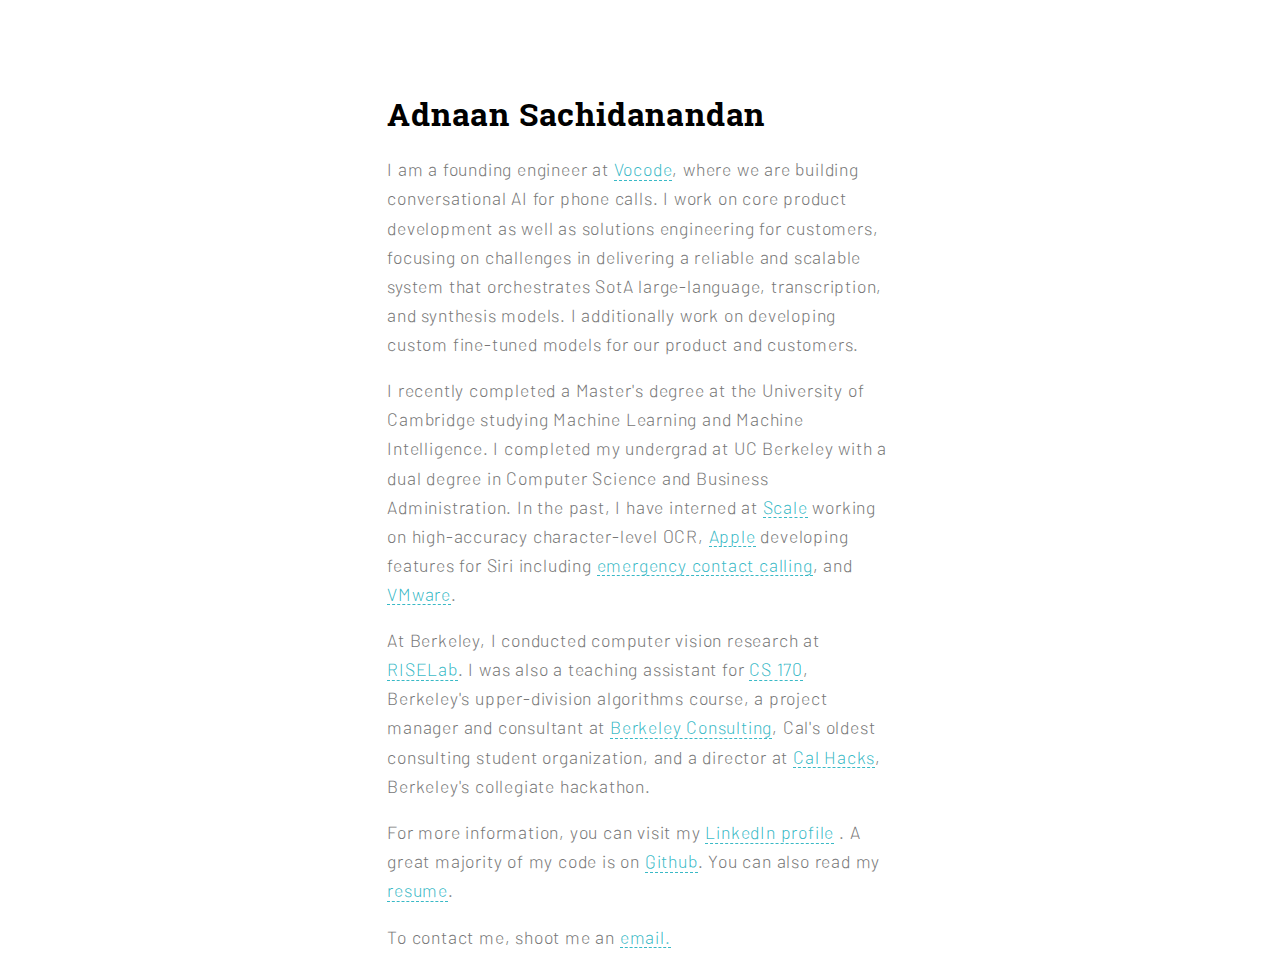
<file: index.html>
<!DOCTYPE html>
<html>
  <head>
    <meta charset="utf-8">
    <title>Adnaan Sachidanandan</title>
    <meta name="description" content="Adnaan Sachidanandan's Personal Website.">
    <!--<link href="https://fonts.googleapis.com/css?family=Ek+Mukta:300,400,500,600" rel="stylesheet">-->
    
    <link rel="stylesheet" href="/css/main.css">
    <link rel="stylesheet" href="/css/plinks.css">

    <link rel="shortcut icon" href="img/favicon.ico" type="image/x-icon">
    <link rel="icon" href="img/favicon.ico" type="image/x-icon">

    <meta name="viewport" content="width=device-width, initial-scale=1">

    <script src="js/jquery.js"></script>

    <script src="js/main.js"></script>

    <script>
      (function(i,s,o,g,r,a,m){i['GoogleAnalyticsObject']=r;i[r]=i[r]||function(){
      (i[r].q=i[r].q||[]).push(arguments)},i[r].l=1*new Date();a=s.createElement(o),
      m=s.getElementsByTagName(o)[0];a.async=1;a.src=g;m.parentNode.insertBefore(a,m)
      })(window,document,'script','https://www.google-analytics.com/analytics.js','ga');

      ga('create', 'UA-104694851-1', 'auto');
      ga('send', 'pageview');

    </script>
    
    <meta name="cf-2fa-verify" content="b3aa944e729e28a">
  </head>
  <body>
    <div id="header">
      <div class="row">
        <div class="col"></div>
        <div class="col content">
          <div id="name">
            <h1 class=rmbottom>Adnaan Sachidanandan</h1>
          </div>
        </div>
        <div class="col"></div>
      </div>
    </div>

    <div style="width: 100%; height: 10px;"></div>

    <div id="intro">
      <div class="row">
        <div class="col"></div>
        <div class="col content">
          <div id="info">
            <p>
              I am a founding engineer at <a href="https://www.vocode.dev/">Vocode</a>, where we are building conversational AI for phone calls. 
              I work on core product development as well as solutions engineering for customers, focusing on challenges in
              delivering a reliable and scalable system that orchestrates SotA large-language, transcription, and synthesis models.
              I additionally work on developing custom fine-tuned models for our product and customers.
            </p>
            <p>
              I recently completed a Master's degree at the University of Cambridge studying Machine Learning and Machine Intelligence.
               I completed my undergrad at UC Berkeley with a dual degree in Computer Science and Business Administration. 
               In the past, I have interned at <a href="https://scale.com">Scale</a> working on high-accuracy character-level OCR, 
               <a href="https://www.apple.com">Apple</a> developing features for Siri including <a href="https://mashable.com/article/how-to-set-up-emergency-calling-siri-ios-14-5">emergency contact calling</a>,
                and <a href="https://vmware.com">VMware</a>.
            </p>
            <p>
              At Berkeley, I conducted computer vision research at <a href="https://rise.berkeley.edu">RISELab</a>.
              I was also a teaching assistant for <a href="https://cs170.org/">CS 170</a>, Berkeley's upper-division algorithms course, 
              a project manager and consultant at <a href="https://bc.berkeley.edu/">Berkeley Consulting</a>, Cal's oldest consulting student organization,
               and a director at <a href="https://calhacks.io">Cal Hacks</a>, Berkeley's collegiate hackathon.
            </p>
            <p> For more information, you can visit my
              <a href="https://www.linkedin.com/in/adnaansachidanandan">LinkedIn profile</a>
              . A great majority of my
              code is on <a href="https://www.github.com/adnaans">Github</a>. You can also read my
              <a href="/docs/resume.pdf">resume</a>.</p>
            <p>To contact me, shoot me an <a href="mailto:adnaans@berkeley.edu">email.</a></p>
          </div>
        </div>
        <div class="col"></div>
    </div>
  </body>
</html>
</file>
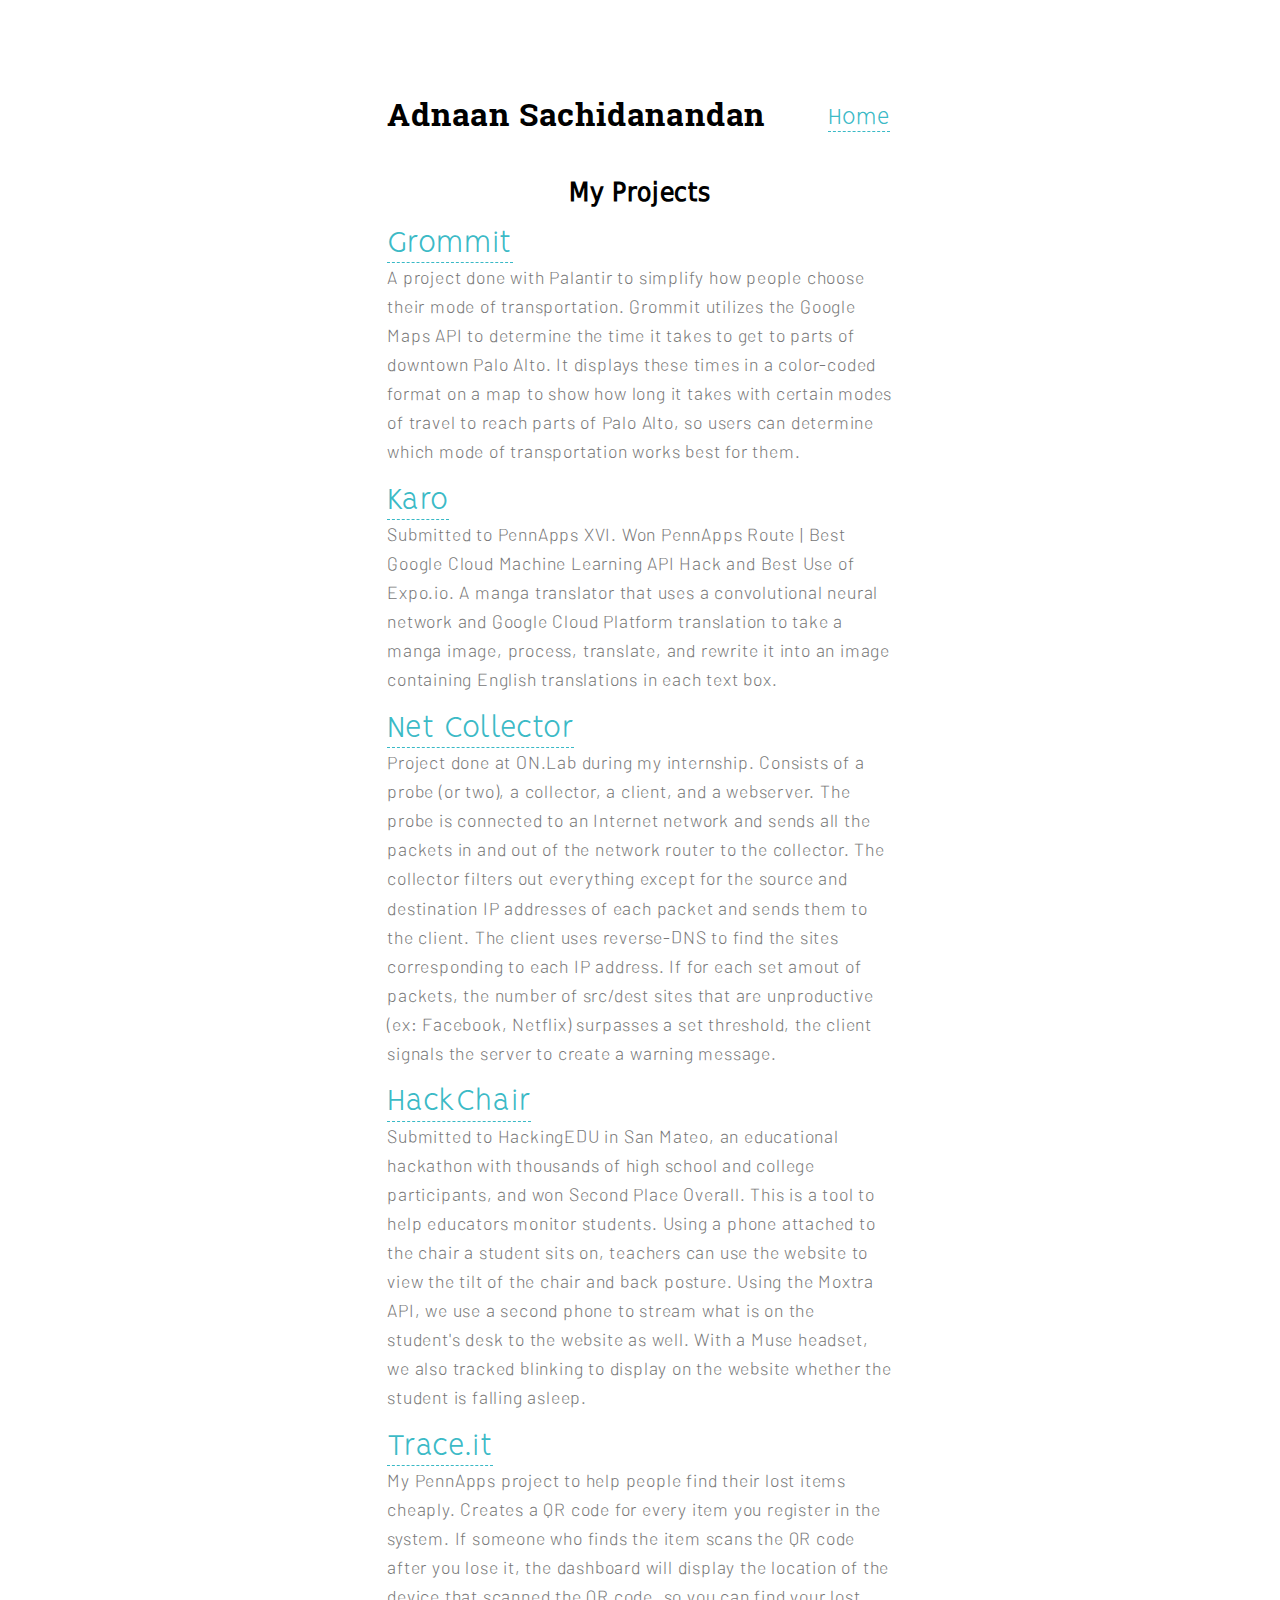
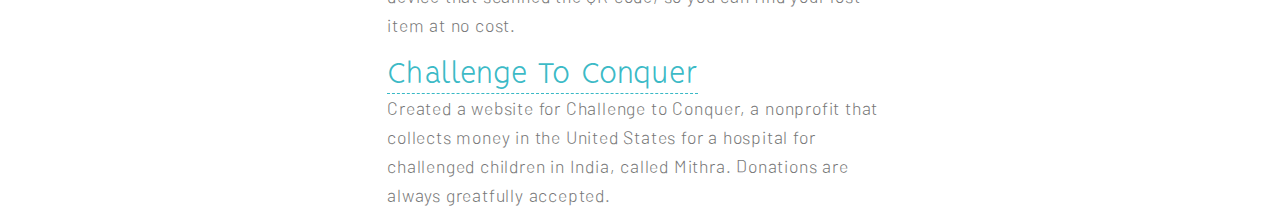
<file: projects/index.html>
<html>
    <head>
        <meta charset="utf-8">
        <title>Projects | Adnaan Sachidanandan</title>
        <meta name="description" content="Adnaan Sachidanandan's Personal Website. Currently under development.">
        <!--<link href="https://fonts.googleapis.com/css?family=Ek+Mukta:300,400,500,600" rel="stylesheet">-->
        <link rel="stylesheet" href="/css/main.css">
        <link rel="stylesheet" href="/css/plinks.css">

        <link rel="shortcut icon" href="/img/favicon.ico" type="image/x-icon">
        <link rel="icon" href="/img/favicon.ico" type="image/x-icon">

        <meta name="viewport" content="width=device-width, initial-scale=1">

        <script src="/js/jquery.js"></script>
        <script src="/js/main.js"></script>

        <script>
            (function(i,s,o,g,r,a,m){i['GoogleAnalyticsObject']=r;i[r]=i[r]||function(){
            (i[r].q=i[r].q||[]).push(arguments)},i[r].l=1*new Date();a=s.createElement(o),
            m=s.getElementsByTagName(o)[0];a.async=1;a.src=g;m.parentNode.insertBefore(a,m)
            })(window,document,'script','https://www.google-analytics.com/analytics.js','ga');

            ga('create', 'UA-104694851-1', 'auto');
            ga('send', 'pageview');

        </script>
    </head>
    <body>
        <div id="header" style="margin-bottom: 0%;">
            <div class="row">
                <div class="col"></div>
                <div class="col content">
                    <div id="name">
                        <h1 class="rmbottom">Adnaan Sachidanandan</h1>
                    </div>
                    <div id="nav">
                        <div id="mainlink" class="navlink projectslink">
                            <a href="/">Home</a>
                        </div>
                        <div class="navlink" id="menu">
                          <div class="dropdown">
                            <a class="menu-button" href="#"><img id="menuimg" src="/img/menuicon.png"></a>
                          </div>
                        </div>
                    </div>
                    </div>
                    <div class="col"></div>
                </div>
            </div>
            <div class="row">
                <div class="col"></div>
                <div class="col content">
                    <div id="dropmenu" class="dropdown-content nav-closed">
                    <div class="dropdown-link">
                        <h2><a href="/" id="menu-link-h" class="links">Home</a></h2>
                    </div>
                    </div>
                </div>
                <div class="col"></div>
            </div>
        </div>
        <h2 class="title"><center>My Projects</center></h1>
        <div id="pinfo">
            <div class="row">
                <div class="col"></div>
                <div class="col content">
                    <div class="rmtop">
                        <span class="links"><a id="grommit" href="http://grommit.adnaan.co">Grommit</a></span>
                        <p class="rmtop">
                            A project done with Palantir to simplify how people choose their mode of transportation.
                            Grommit utilizes the Google Maps API to determine the time it takes to get to parts of downtown Palo Alto.
                            It displays these times in a color-coded format on a map to show how long it takes with certain modes of travel
                            to reach parts of Palo Alto, so users can determine which mode of transportation works best for them.
                        </p>
                    </div>
                    <div class="rmtop">
                        <span class="links"><a id="karo" href="https://devpost.com/software/karo">Karo</a></span>
                        <p class="rmtop">
                            Submitted to PennApps XVI. Won PennApps Route | Best Google Cloud Machine Learning API Hack and
                            Best Use of Expo.io. A manga translator that uses a convolutional neural network and Google Cloud Platform
                            translation to take a manga image, process, translate, and rewrite it into an image containing English
                            translations in each text box.
                        </p>
                    </div>
                    <div class="rmtop">
                        <span class="links"><a id="netcollector" href="https://github.com/adnaans/net-collector">Net Collector</a></span>
                        <p class="rmtop">
                            Project done at ON.Lab during my internship. Consists of a probe (or two), a collector, a client,
                            and a webserver. The probe is connected to an Internet network and sends all the packets in and out
                            of the network router to the collector. The collector filters out everything except for the source
                            and destination IP addresses of each packet and sends them to the client. The client uses reverse-DNS
                            to find the sites corresponding to each IP address. If for each set amout of packets, the number
                            of src/dest sites that are unproductive (ex: Facebook, Netflix) surpasses a set threshold, the client 
                            signals the server to create a warning message.
                        </p>
                    </div>
                    <div class="rmtop">
                        <span class="links"><a id="hackchair" href="https://github.com/adnaans/HackChair">HackChair</a></span>
                        <p class="rmtop">
                            Submitted to HackingEDU in San Mateo, an educational hackathon with thousands of high school
                            and college participants, and won Second Place Overall. This is a tool to help educators monitor students.
                            Using a phone attached to the chair a student sits on, teachers can use the website to view the tilt of the
                            chair and back posture. Using the Moxtra API, we use a second phone to stream what is on the student's desk
                            to the website as well. With a Muse headset, we also tracked blinking to display on the website whether the student is falling asleep.
                        </p>
                    </div>
                    <div class="rmtop">
                        <span class="links"><a id="traceit" href="http://lostandfound.adnaan.co">Trace.it</a></span>
                        <p class="rmtop">
                            My PennApps project to help people find their lost items cheaply. Creates a QR code for every
                            item you register in the system. If someone who finds the item scans the QR code after you lose
                            it, the dashboard will display the location of the device that scanned the QR code, so you can
                            find your lost item at no cost.
                        </p>
                    </div>
                    <div class="rmtop">
                        <span class="links"><a id="ctc" href="http://challengetoconquer.org/">Challenge To Conquer</a></span>
                        <p class="rmtop">
                            Created a website for Challenge to Conquer, a nonprofit that collects money in the United States
                            for a hospital for challenged children in India, called Mithra. Donations are always greatfully accepted.
                        </p>
                    </div>
                </div>
                <div class="col"></div>
            </div>
        </div>
    </body>
</html>
</file>
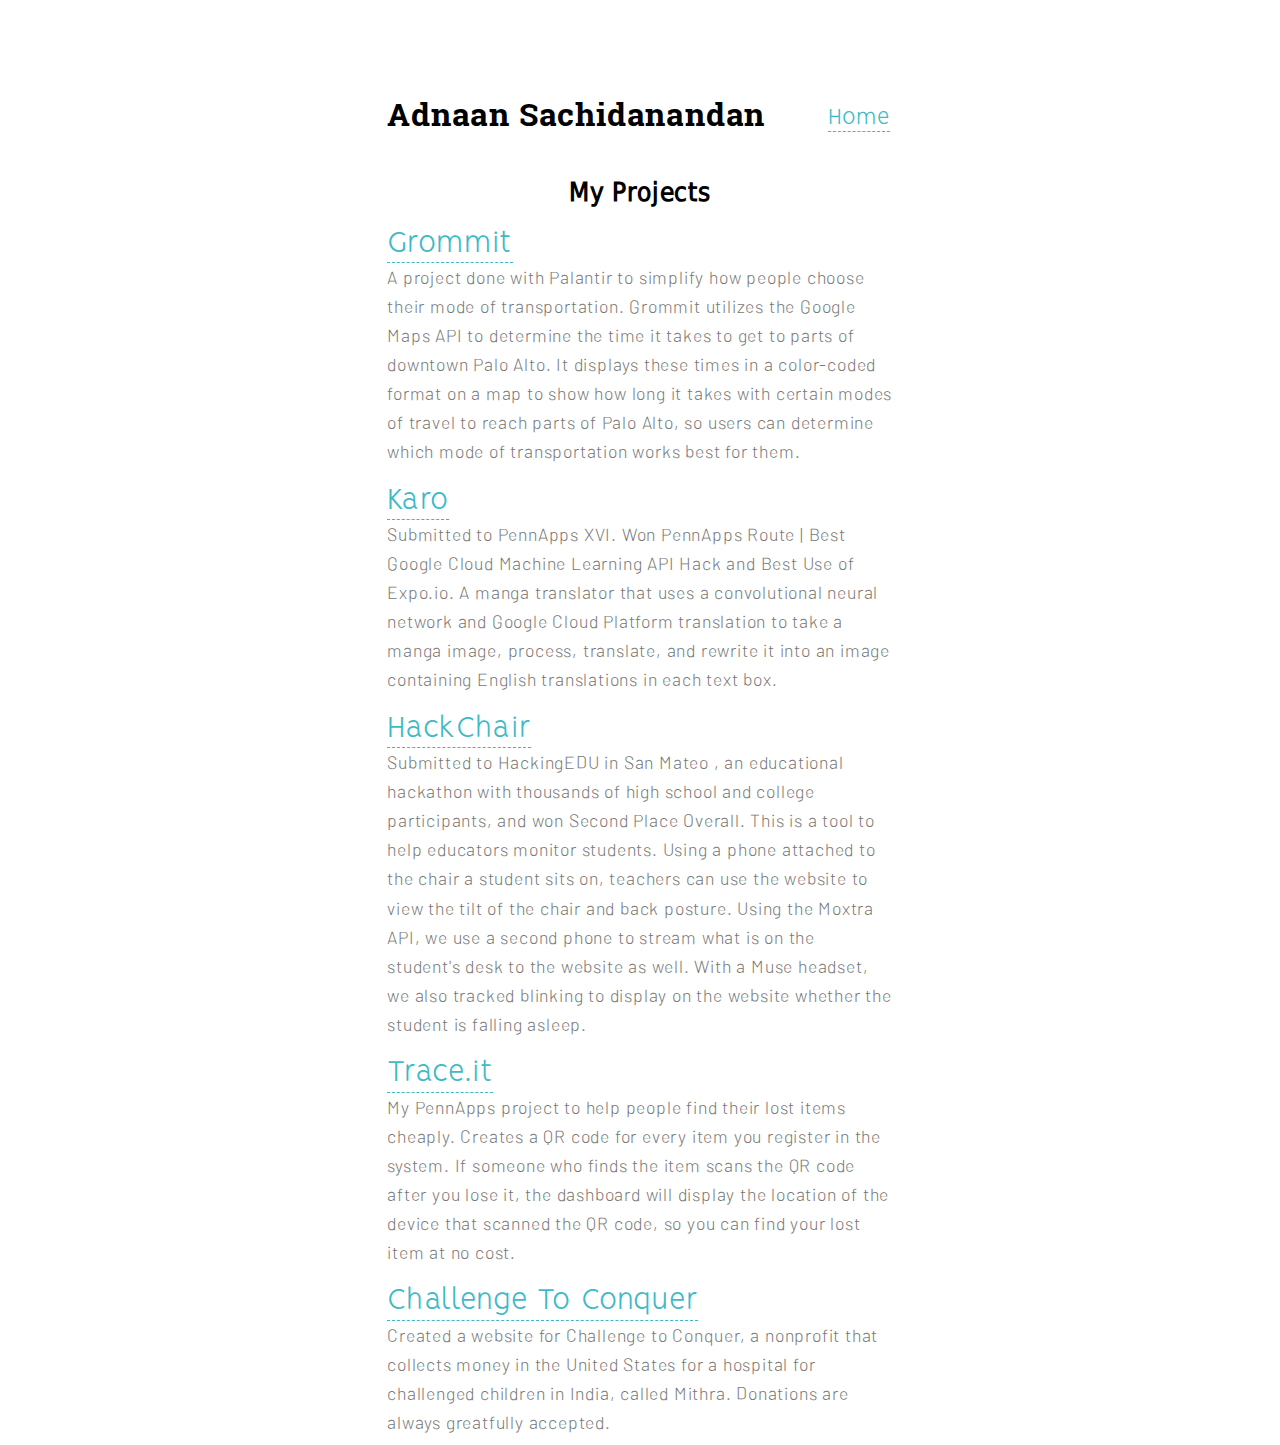
<file: projects.html>
<html>
    <head>
        <meta charset="utf-8">
        <title>Projects | Adnaan Sachidanandan</title>
        <meta name="description" content="Adnaan Sachidanandan's Personal Website. Currently under development.">
        <!--<link href="https://fonts.googleapis.com/css?family=Ek+Mukta:300,400,500,600" rel="stylesheet">-->
        <link rel="stylesheet" href="css/main.css">
        <link rel="shortcut icon" href="img/favicon.ico" type="image/x-icon">
        <link rel="icon" href="img/favicon.ico" type="image/x-icon">

        <meta name="viewport" content="width=device-width, initial-scale=1">

        <script src="js/jquery.js"></script>
        <script src="js/main.js"></script>

        <script>
            (function(i,s,o,g,r,a,m){i['GoogleAnalyticsObject']=r;i[r]=i[r]||function(){
            (i[r].q=i[r].q||[]).push(arguments)},i[r].l=1*new Date();a=s.createElement(o),
            m=s.getElementsByTagName(o)[0];a.async=1;a.src=g;m.parentNode.insertBefore(a,m)
            })(window,document,'script','https://www.google-analytics.com/analytics.js','ga');

            ga('create', 'UA-104694851-1', 'auto');
            ga('send', 'pageview');

        </script>
    </head>
    <body>
        <div id="header" style="margin-bottom: 0%;">
            <div class="row">
                <div class="col"></div>
                <div class="col content">
                    <div id="name">
                        <h1 class="rmbottom">Adnaan Sachidanandan</h1>
                    </div>
                    <div id="nav">
                        <div id="mainlink" class="navlink projectslink">
                            <a href="index.html">Home</a>
                        </div>
                        <div class="navlink" id="menu">
                          <div class="dropdown">
                            <a class="menu-button" href="#"><img id="menuimg" src="img/menuicon.png" style="width: 25px"></a>
                            <div id="dropmenu" class="dropdown-content nav-closed">
                              <a href="/">Home</a>
                              <!--<a href="blog">Blog</a>-->
                            </div>
                          </div>
                        </div>
                    </div>
                </div>
                <div class="col"></div>
            </div>
        </div>
        <h2 class="title"><center>My Projects</center></h1>
        <div id="pinfo">
            <div class="row">
                <div class="col"></div>
                <div class="col content">
                    <div class="rmtop">
                        <span class="links"><a href="http://grommit.adnaan.co">Grommit</a></span>
                        <p class="rmtop">
                            A project done with Palantir to simplify how people choose their mode of transportation.
                            Grommit utilizes the Google Maps API to determine the time it takes to get to parts of downtown Palo Alto.
                            It displays these times in a color-coded format on a map to show how long it takes with certain modes of travel
                            to reach parts of Palo Alto, so users can determine which mode of transportation works best for them.
                        </p>
                    </div>
                    <div class="rmtop">
                        <span class="links"><a href="https://devpost.com/software/karo">Karo</a></span>
                        <p class="rmtop">
                            Submitted to PennApps XVI. Won PennApps Route | Best Google Cloud Machine Learning API Hack and
                            Best Use of Expo.io. A manga translator that uses a convolutional neural network and Google Cloud Platform
                            translation to take a manga image, process, translate, and rewrite it into an image containing English
                            translations in each text box.
                        </p>
                    </div>
                    <div class="rmtop">
                        <span class="links"><a href="https://github.com/adnaans/HackChair">HackChair</a></span>
                        <p class="rmtop">
                            Submitted to HackingEDU in San Mateo , an educational hackathon with thousands of high school
                            and college participants, and won Second Place Overall. This is a tool to help educators monitor students.
                            Using a phone attached to the chair a student sits on, teachers can use the website to view the tilt of the
                            chair and back posture. Using the Moxtra API, we use a second phone to stream what is on the student's desk
                            to the website as well. With a Muse headset, we also tracked blinking to display on the website whether the student is falling asleep.
                        </p>
                    </div>
                    <div class="rmtop">
                        <span class="links"><a href="http://lostandfound.adnaan.co">Trace.it</a></span>
                        <p class="rmtop">
                            My PennApps project to help people find their lost items cheaply. Creates a QR code for every
                            item you register in the system. If someone who finds the item scans the QR code after you lose
                            it, the dashboard will display the location of the device that scanned the QR code, so you can
                            find your lost item at no cost.
                        </p>
                    </div>
                    <div class="rmtop">
                        <span class="links"><a href="http://challengetoconquer.org/">Challenge To Conquer</a></span>
                        <p class="rmtop">
                            Created a website for Challenge to Conquer, a nonprofit that collects money in the United States
                            for a hospital for challenged children in India, called Mithra. Donations are always greatfully accepted.
                        </p>
                    </div>
                </div>
                <div class="col"></div>
            </div>
        </div>
    </body>
</html>
</file>
<file: css/main.css>
@font-face {
  font-family: "Barlow";
  src: url("../fonts/Barlow/Barlow-Light.otf") format("opentype");
}
@font-face {
  font-family: "DejaVuSansCondensed";
  src: url("../fonts/DejaVu/DejaVuSansCondensed.ttf") format("truetype");
}
@font-face {
  font-family: "RobotoSlabBold";
  src: url("../fonts/RobotoSlab/RobotoSlab-Bold.ttf") format("truetype");
}
@font-face {
  font-family: "Vision";
  src: url("../fonts/Vision/Vision-Light.otf") format("opentype");
}

body {
  font-family: 'Vision', sans-serif;
  font-size: 1em;
  line-height: 1.65em;
  letter-spacing: 0.8px;
}
p {
  color: #777777;
  font-family: 'Barlow', sans-serif;
  font-size:1em;
  letter-spacing: 0.8px;
}
h1 {
  font-family: 'RobotoSlabBold', sans-serif;
}

#menu {
  display: none;
}

.links {
  letter-spacing: 1.2px;
  font-size: 1.4em;
}
.container {
  margin-left: 25%;
  margin-top: 5%;
  margin-right: 25%;
}
#nav {
  padding-top:0.9em;
  width: 100%;
  font-size: 1.5em;
  text-align: right;
}

.navlink{
  padding-right: 2%;
  letter-spacing: 1.2px;
}

#name {
  float: left;
  margin-right: auto;
  margin-left: 0px;
}

.title {
  margin-top: 3.5%;
  font-family: 'DejaVuSansCondensed', sans-serif;
  font-size: 1.6em;
}

.rmbottom {
  margin-bottom: 0%;
}

.rmtop {
  margin-top: 0%;
}

.projectslink {
  padding: 3px;
}

a {
  text-decoration: none;
  border-bottom: 1px dashed;
  box-sizing: border-box;
  display: inline-block;
  line-height:1.1em;
}
a:link, a:visited {
  color: rgba(40, 179, 193, 0.92);
}
a:hover {
  color: #0092FF;
}

.content {
  width:40%;
}

@media (min-width: 600px) {
  #header {
    margin-top: 80px;
  }
  .row { width: 100%; display: table; table-layout: fixed; }
  .col { display: table-cell; }
}

@media screen and (max-width: 1250px){
  .row {
    width: 100% !important;
    display: table;
    table-layout: fixed;
  }
  .col:not(.content){
    width: 0px;
    display: table-cell;
  }
  .content{
    padding: 0 20px;
    width: 100%;
    display: table-cell;
  }

  #tabs {
    height: 45px;
  }
}

@media (min-width: 900px) {
  .col:not(.content){
    width: 10vw;
  }
  .links {
    font-size: 2em;
  }
}

@media (min-width: 1200px) {
   p {
     font-size: 1.1em;
     line-height: 1.65em;
   }
}

@media (min-width: 1500px) {
  .col:not(.content) {
    width: 15vw;
  }
}

@media screen and (max-width: 560px){
  h1{
    font-size: 1.5em;
  }

  #tabs {
    font-size: 1.15em;
    height: 35px;
  }

  #nav {
    padding-top: 0.95em;
    font-size: 1.2em;
  }
}

@media screen and (max-width: 450px){
  #mainlink {
    display: none;
  }
  h1{
    font-size: 1.3em;
  }
  h2{
    font-size: 1em;
  }
  #menu {
    display: block;
    margin-top: 1.26px;
  }

  #menuimg{
    width: 25px;
  }

  a:link, a:visited not(.menu-button) {
    color: rgba(40, 179, 193, 1);
  }

  a:hover not(.menu-button){
    color: #0092FF;
  }

}

@media screen and (max-width: 340px){
  h1{
    font-size: 1.1em;
  }
  #menuimg{
    width: 22px;
  }
  #menu {
    margin-top: -0.5px;
  }
}

@media (min-width: 450px) {
  #dropmenu{
    display: none;
  }
}


.menu-button {
    color: white;
    border: none;
    cursor: pointer;
    line-height: 0;
}

.dropdown {
    float: right;
    position: relative;
    display: inline-block;
    line-height: 0;
    cursor: pointer;
}

.dropdown-content {
    display: none;
    background-color: #ffffff;
}

.dropdown-link{
  padding: 5px 0px;
  border-bottom: 1px solid #e4e4e4;
}

.dropdown-content a{
  font-size: 1.3em;
  border-bottom: none;
}

.colored {background-color: rgba(40, 179, 193, 0.92)}

.menu-button {
  border-bottom: none;
}

.nav-opened{
  display: block;
}

.nav-closed{
  display: none;
}

.dropdown-link h2 a{
  margin-left: 0;
}
</file>
<file: css/plinks.css>
@media screen and (max-width: 450px){
    #grommit{
        width: 91.469px;
    }

    #karo{
        width: 45.531px;
    }

    #netcollector{
        width: 137.672px;
    }

    #hackchair{
        width: 105.562px;
    }

    #traceit{
        width: 77.6094px;
    }

    #ctc{
        width: 229.391px;
    }

    #menu-link-p{
        width: 78.3594px;
    }

    #menu-link-h{
        width: 54.938px;
    }
}
</file>
